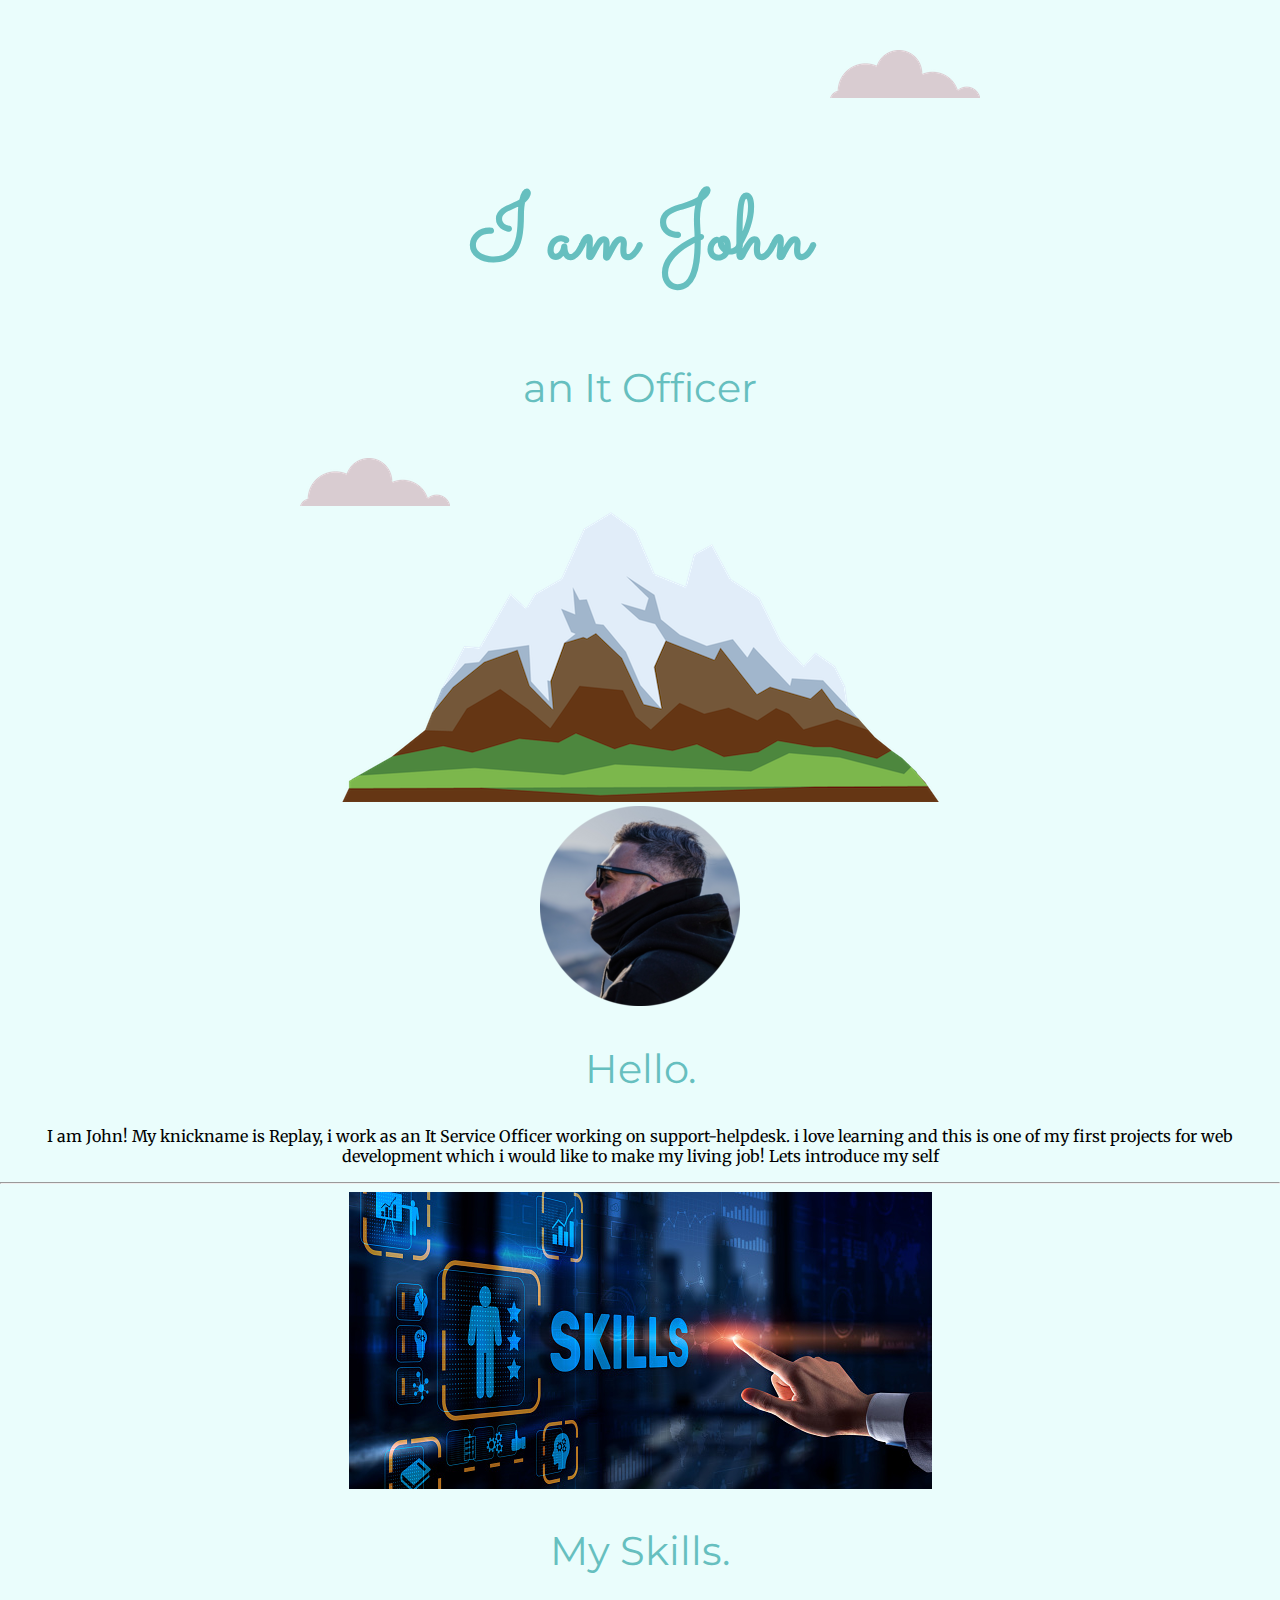
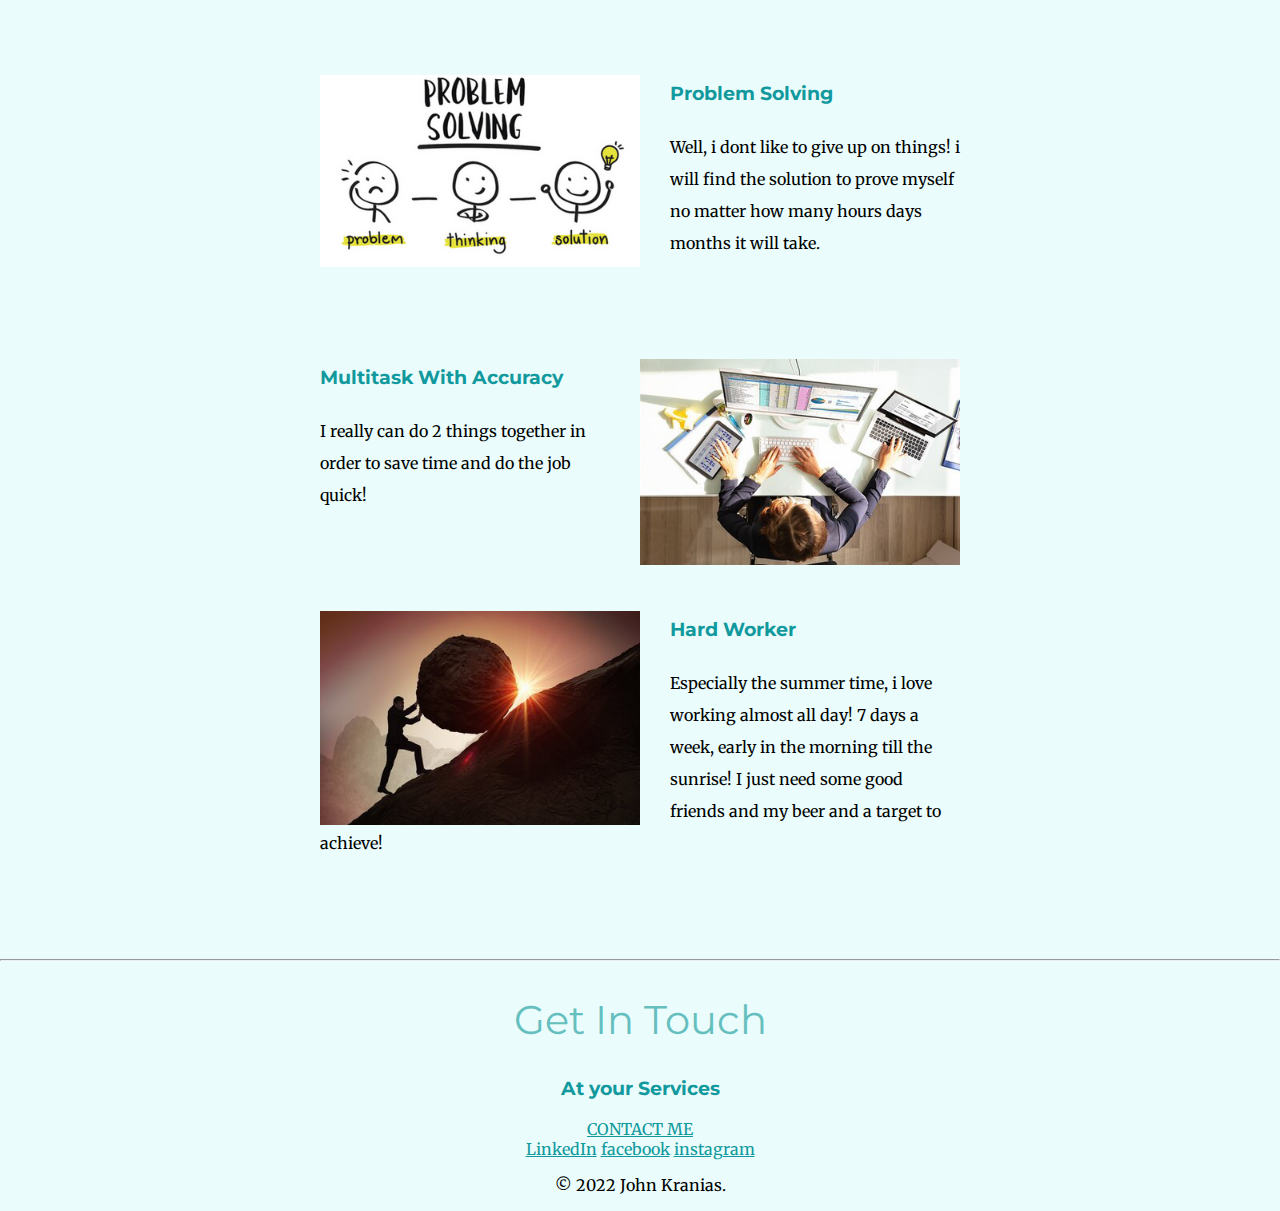
<file: index.html>
<!DOCTYPE html>
<html lang="en">
<head>
    <meta charset="UTF-8">
    <title>John Kranias</title>
    <link rel="stylesheet" href="css/style.css">
    <link rel="shortcut icon" href="images/favicon.ico" type="image/x-icon">
    <link rel="preconnect" href="https://fonts.googleapis.com">
<link rel="preconnect" href="https://fonts.gstatic.com" crossorigin>
<link href="https://fonts.googleapis.com/css2?family=Merriweather&family=Montserrat&family=Sacramento&display=swap" rel="stylesheet">
</head>
<body>
    <div class="top-container">
     <img class="top-cloud" src="images/cloud.png" alt="cloud-img">
    <h1>I am John</h1>
    <h2>an It Officer</h2>
    <img class="bottom-cloud" src="images/cloud.png" alt="cloud-img">
    <img src="images/mountain.png" alt="mountain-img">
    </div>
    <div class="middle-container">
        <div class="profile">
          <img src="images/me.png" alt="">
          <h2>Hello.</h2>
          <p> I am John! My knickname is Replay, i work as an It Service Officer working on support-helpdesk. i love learning and this is one of my first projects for web development which i would like to make my living job! Lets introduce my self</p>
        </div>
        <hr>
        <div class="skills">
          <img class="skills-pic" src="images/skills.png" alt="skills-img">
          <h2>My Skills.</h2>
          <div class="skill-row">
            <img class="problemsolving-pic" src="images/problemsolving.png" alt="problem-img">
            <h3>Problem Solving</h3>
            <p>Well, i dont like to give up on things! i will find the solution to prove myself no matter how many hours days months it will take.</p>
          </div>
          <div class="skill-row">
            <img class="multitasking-pic" src="images/multitasking.png" alt="multitasking-img">
            <h3>Multitask With Accuracy</h3>
            <p>I really can do 2 things together in order to save time and do the job quick!</p>
          </div>
          <div class="skill-row">
            <img class="hardworker-pic" src="images/hardworker.png" alt="hardworker-img">
            <h3>Hard Worker</h3>
            <p>Especially the summer time, i love working almost all day! 7 days a week, early in the morning till the sunrise! I just need some good friends and my beer and a target to achieve!</p>

          </div>
        </div>
        <hr>
        <div class="contact-me">
          <h2>Get In Touch</h2>
          <h3>At your Services</h3>
          <p></p>
          <a class="btn" href="jrkranias@gmail.com">CONTACT ME</a>
        </div>
      </div>
      
      
      <div class="bottom-container">
        <a class="footer-link" href="https://www.linkedin.com/in/john-kranias-b82242223/">LinkedIn</a>
        <a class="footer-link" href="https://www.facebook.com/jrkranias/">facebook</a>
        <a class="footer-link" href="https://www.instagram.com/johny_repp/">instagram</a>
        <p>© 2022 John Kranias.</p>
      </div>
      
</body>
</html>
</file>
<file: css/style.css>
body{
    background-color: #EAFDFC;
    margin:0;
    text-align: center;
    font-family: 'Merriweather', serif;
    
}
h1{
    color: #66BFBF;
    font-size: 5.625rem;
    font-family: 'Sacramento', cursive;
    margin: 50px auto 0 auto;
    line-height: 2;
}

h2{
    color: #66BFBF;
    font-family: 'Montserrat', sans-serif;
    font-size: 2.5rem;
    font-weight: normal;
}

h3{
    color: #11999E;
    font-family: 'Montserrat', sans-serif;
}


.bottom-cloud{
    position:absolute;
    left: 300px;
    bottom: 300px;
}

.top-cloud{
    position:absolute;
    right:300px;
    top:50px;
    
}

.top-container{
    position: relative;
    padding-top: 100px;

}

.middle-container { 

}

.bottom-container{

}

a{
    color: #11999E;
}

.skill-row {
    width: 50%;
    margin: 100px auto 100px auto;
    text-align: left;
    line-height: 2;
}

.problemsolving-pic{
    float: left;
    width: 50%;
    margin-right: 30px;
    
}

.multitasking-pic{
    float: right;
    width: 50%;
    margin-left: 30px;
}

.hardworker-pic{
    float: left;
    width: 50%;
    margin-right: 30px;
}
</file>
